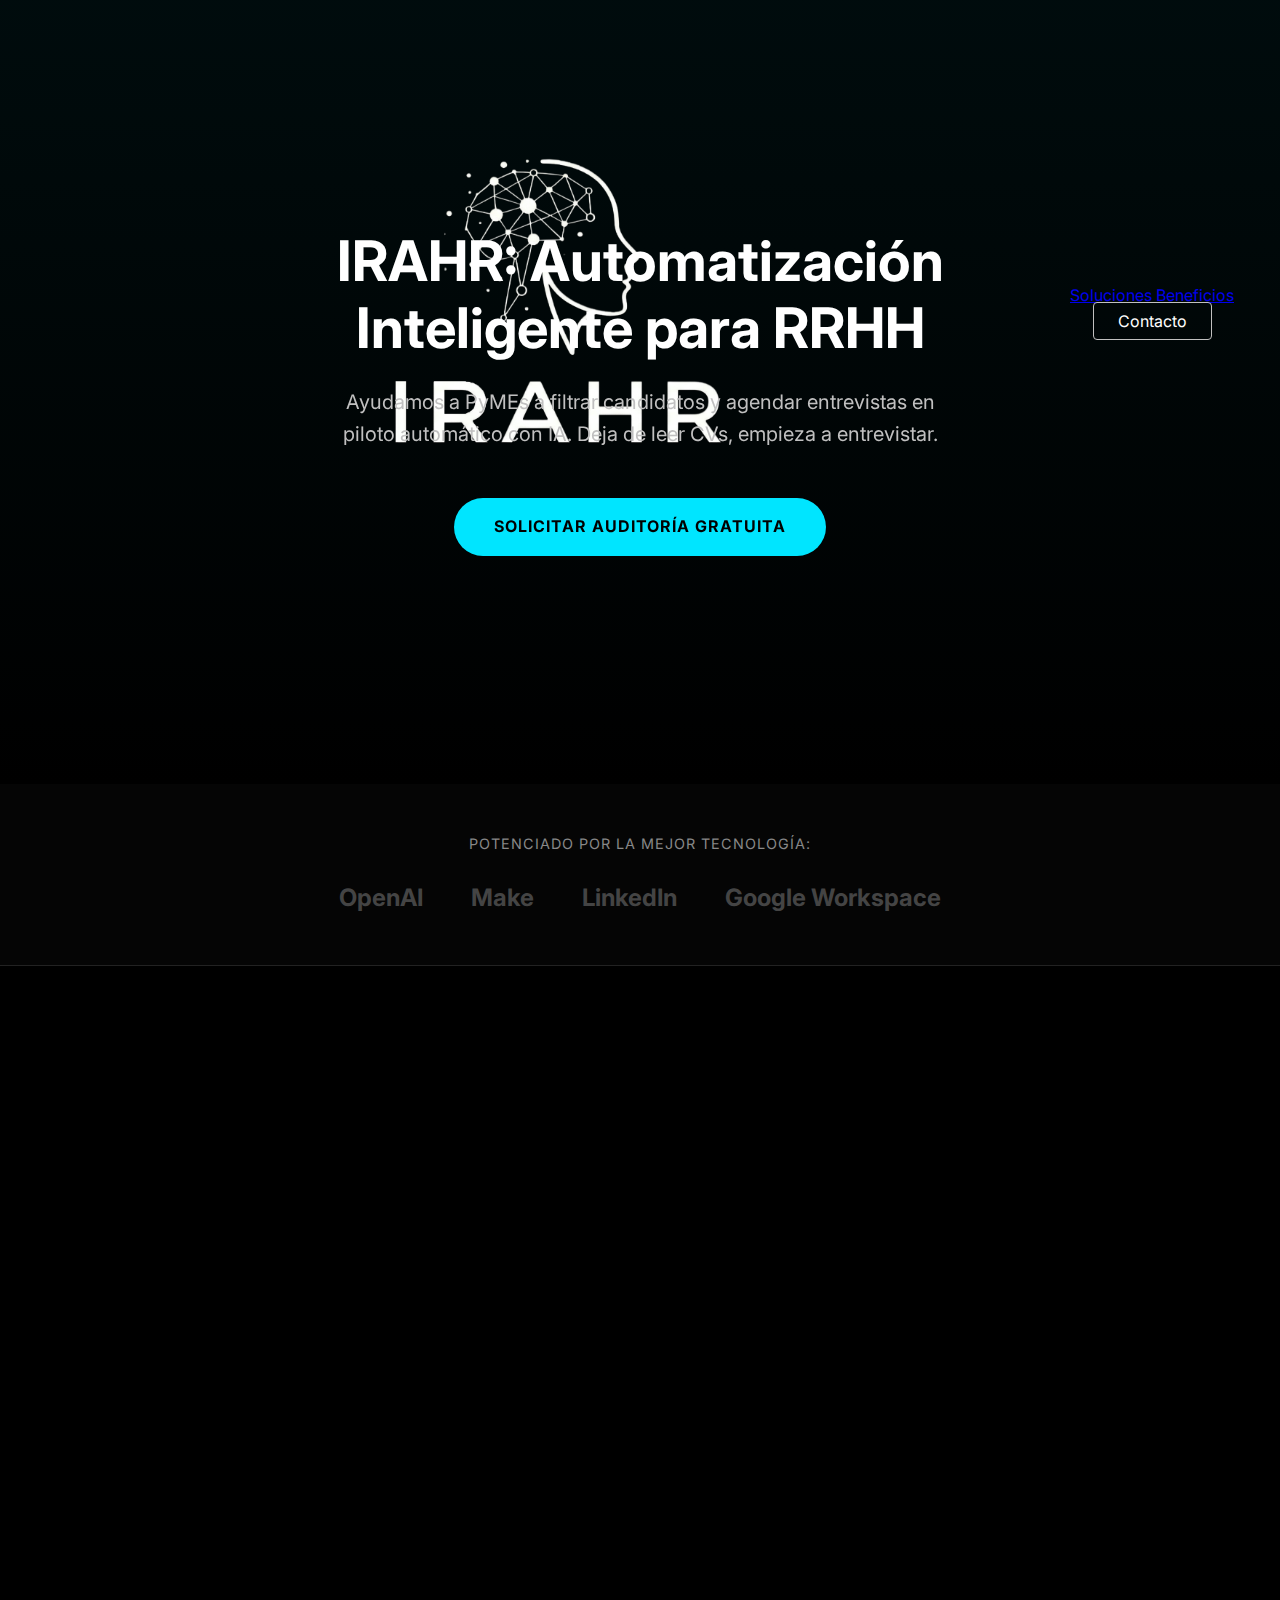
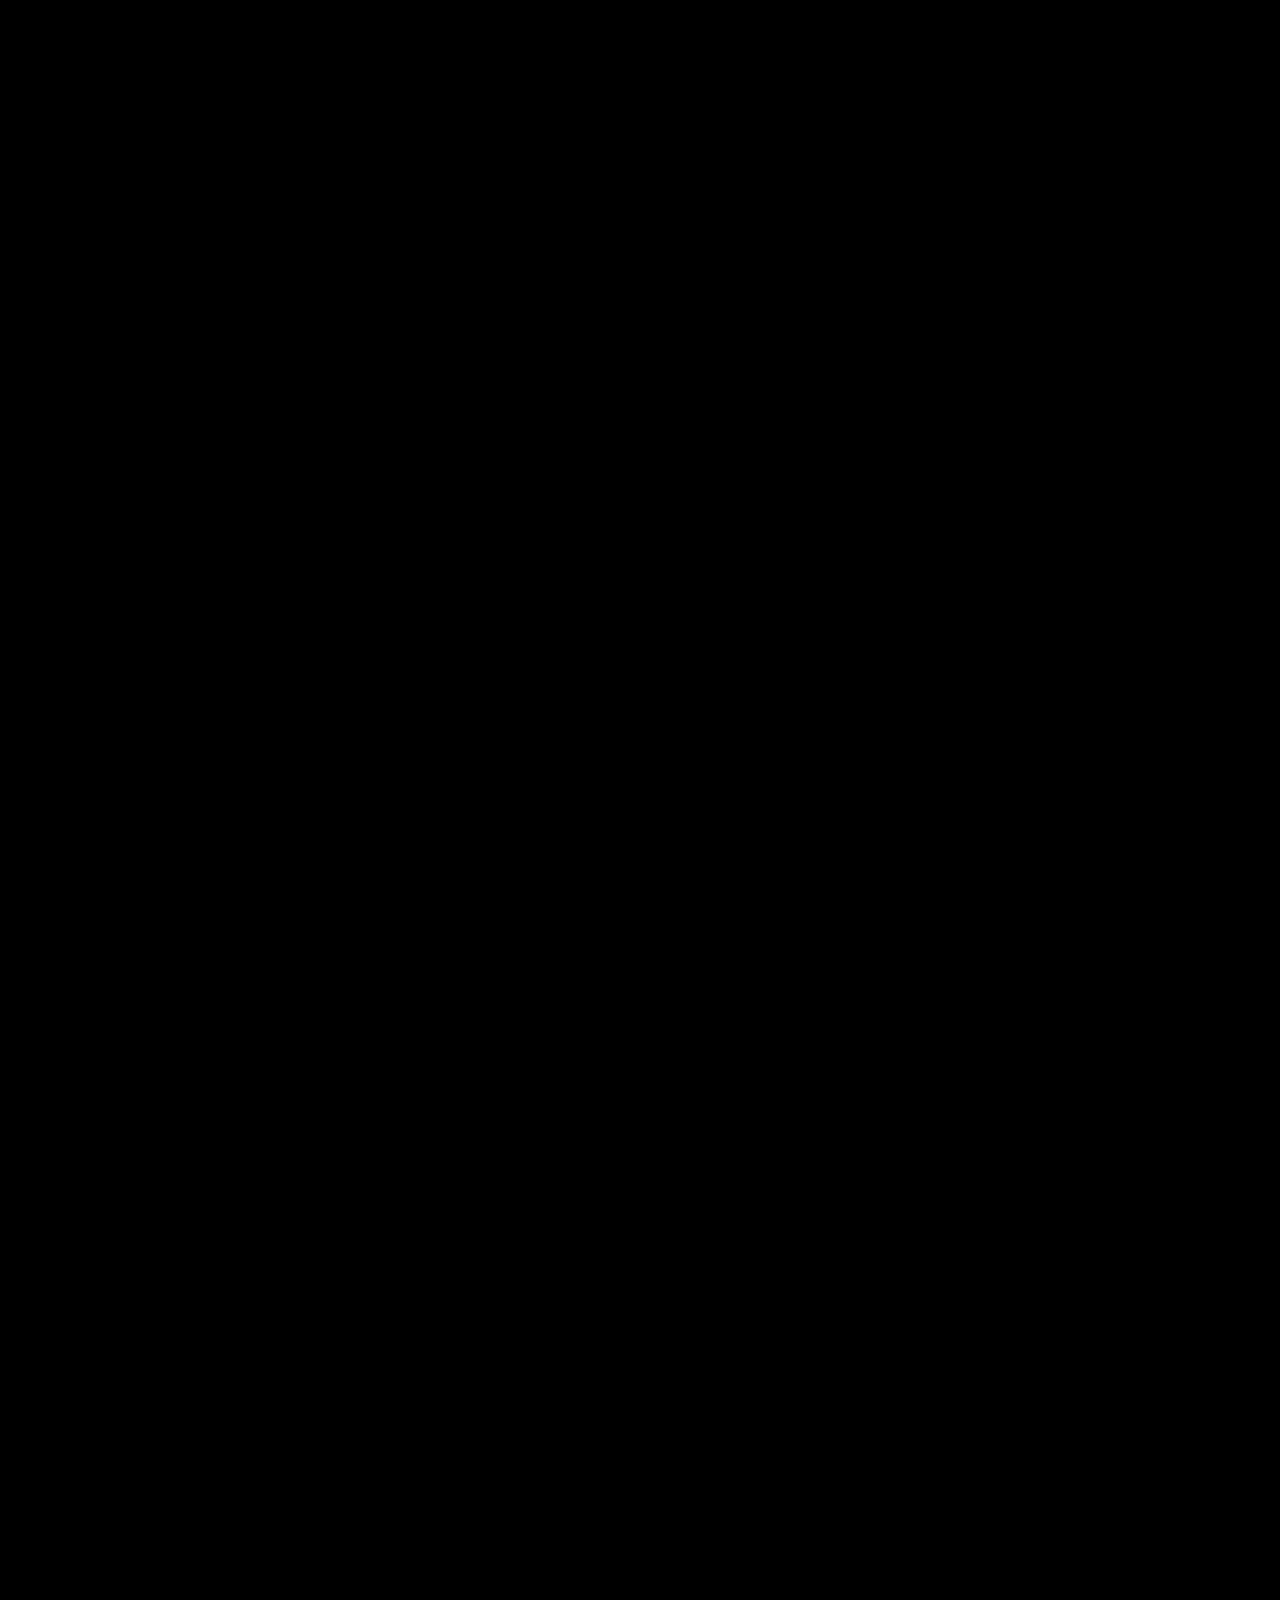
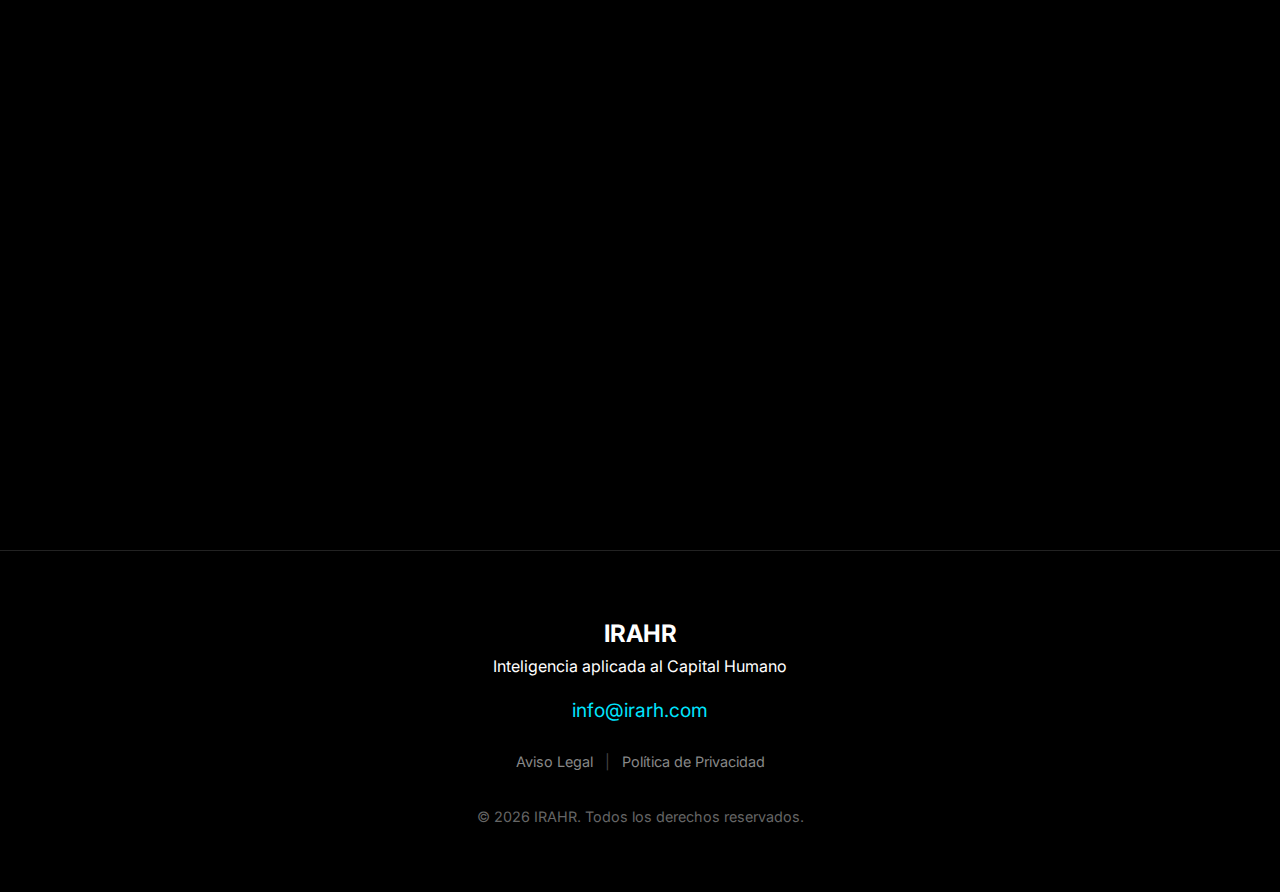
<file: index.html>
<!DOCTYPE html>
<html lang="es">
<head>
    <meta charset="UTF-8">
    <meta name="viewport" content="width=device-width, initial-scale=1.0">
    <title>IRAHR | Agencia de IA para Recursos Humanos y Talento</title>
    <meta name="description" content="Especialistas en automatización de procesos de selección y gestión de talento con IA. Optimiza tu departamento de RRHH con IRAHR.">
    <meta name="keywords" content="IA recursos humanos, automatización reclutamiento, agencia IA, selección de personal eficiente">
    <link rel="icon" type="image/png" href="favicon.png">
    <link rel="stylesheet" href="style.css">
    <link rel="preconnect" href="https://fonts.googleapis.com">
    <link rel="preconnect" href="https://fonts.gstatic.com" crossorigin>
    <link href="https://fonts.googleapis.com/css2?family=Inter:wght@300;400;600;700&display=swap" rel="stylesheet">
    <!-- AOS Animation Library -->
    <link rel="stylesheet" href="https://unpkg.com/aos@next/dist/aos.css" />
</head>
<body>
    <header class="hero">
        <nav class="navbar">
            <a href="#" class="logo-link">
                <img src="irahr_logo_new.png" alt="IRAHR Logo" class="nav-logo">
            </a>
            <div class="nav-links">
                <a href="#solution" class="nav-link">Soluciones</a>
                <a href="#benefits" class="nav-link">Beneficios</a>
                <a href="#audit" class="cta-button-small">Contacto</a>
            </div>
        </nav>
        
        <div class="hero-content" data-aos="fade-up">
            <h1>IRAHR: Automatización Inteligente para RRHH</h1>
            <p class="subtitle">Ayudamos a PyMEs a filtrar candidatos y agendar entrevistas en piloto automático con IA. Deja de leer CVs, empieza a entrevistar.</p>
            <a href="#audit" class="cta-button-main">Solicitar Auditoría Gratuita</a>
        </div>
    </header>

    <section class="tech-stack-bar">
        <div class="section-container">
            <p class="tech-stack-title">Potenciado por la mejor tecnología:</p>
            <div class="tech-logos">
                <span class="tech-logo">OpenAI</span>
                <span class="tech-logo">Make</span>
                <span class="tech-logo">LinkedIn</span>
                <span class="tech-logo">Google Workspace</span>
            </div>
        </div>
    </section>

    <section class="problems" data-aos="fade-up">
        <div class="section-container">
            <h2>¿Te suena familiar?</h2>
            <div class="cards-grid">
                <div class="card">
                    <div class="icon"><svg class="icon-svg" viewBox="0 0 24 24" fill="none" stroke="currentColor" stroke-width="1.5" stroke-linecap="round" stroke-linejoin="round"><rect x="2" y="4" width="20" height="16" rx="2"></rect><path d="m22 7-8.97 5.7a1.94 1.94 0 0 1-2.06 0L2 7"></path></svg></div>
                    <h3>Sobrecarga de CVs</h3>
                    <p>¿Te ahogas en correos con CVs que no encajan con lo que buscas?</p>
                </div>
                <div class="card">
                    <div class="icon"><svg class="icon-svg" viewBox="0 0 24 24" fill="none" stroke="currentColor" stroke-width="1.5" stroke-linecap="round" stroke-linejoin="round"><circle cx="12" cy="12" r="10"></circle><polyline points="12 6 12 12 16 14"></polyline></svg></div>
                    <h3>Procesos Lentos</h3>
                    <p>¿Pierdes talento valioso por tardar demasiado en responder?</p>
                </div>
                <div class="card">
                    <div class="icon"><svg class="icon-svg" viewBox="0 0 24 24" fill="none" stroke="currentColor" stroke-width="1.5" stroke-linecap="round" stroke-linejoin="round"><path d="M14.5 2H6a2 2 0 0 0-2 2v16a2 2 0 0 0 2 2h12a2 2 0 0 0 2-2V7.5L14.5 2z"></path><polyline points="14 2 14 8 20 8"></polyline><line x1="16" y1="13" x2="8" y2="13"></line><line x1="16" y1="17" x2="8" y2="17"></line><line x1="10" y1="9" x2="8" y2="9"></line></svg></div>
                    <h3>Saturación Admin</h3>
                    <p>¿Tu equipo de RRHH hace trabajo administrativo en lugar de humano?</p>
                </div>
            </div>
        </div>
    </section>

    <section class="solution" id="solution" data-aos="fade-up">
        <div class="section-container">
            <h2>Cómo funciona la magia</h2>
            <div class="steps-container">
                <div class="step">
                    <div class="step-number">01</div>
                    <h3>Captura</h3>
                    <p>Centralizamos todas las postulaciones en un solo lugar inteligente.</p>
                </div>
                <div class="step">
                    <div class="step-number">02</div>
                    <h3>Filtro IA</h3>
                    <p>Nuestra automatización valida si el perfil cumple los requisitos exactos.</p>
                </div>
                <div class="step">
                    <div class="step-number">03</div>
                    <h3>Agenda</h3>
                    <p>Los mejores candidatos agendan entrevista automáticamente en tu calendario.</p>
                </div>
            </div>
        </div>
    </section>

    <section class="benefits" id="benefits" data-aos="fade-up">
        <div class="section-container">
            <h2>Beneficios Inmediatos</h2>
            <ul class="benefits-list">
                <li><span class="check">✓</span> <span><strong>Ahorra +20 horas semanales</strong> por reclutador.</span></li>
                <li><span class="check">✓</span> <span><strong>Experiencia de candidato 24/7</strong> (nunca dejes a nadie sin respuesta).</span></li>
                <li><span class="check">✓</span> <span><strong>Reducción de sesgos humanos</strong> en el primer filtrado.</span></li>
            </ul>
        </div>
    </section>

    <section class="faq" data-aos="fade-up">
        <div class="section-container">
            <h2>¿Dudas sobre automatizar tu reclutamiento?</h2>
            <div class="faq-accordion">
                <details class="faq-item">
                    <summary>¿La IA va a elegir a mis empleados por mí?</summary>
                    <p>No. La IA solo filtra el "ruido". Elimina candidatos que no cumplen los requisitos básicos y agenda las entrevistas. La decisión final y el trato humano siempre son tuyos.</p>
                </details>
                <details class="faq-item">
                    <summary>¿Es difícil de implementar en mi empresa actual?</summary>
                    <p>Para nada. Nosotros configuramos todo "llave en mano". No necesitas equipo técnico ni instalar programas complejos. Nos integramos con lo que ya usas (correo, calendario, Excel).</p>
                </details>
                <details class="faq-item">
                    <summary>¿Sirve si recibo pocos currículums?</summary>
                    <p>Sirve para no perder tiempo. Incluso con pocos candidatos, la automatización asegura una respuesta inmediata, mejorando tu imagen de marca y evitando que el talento se vaya a la competencia por lentitud.</p>
                </details>
                <details class="faq-item">
                    <summary>¿Qué pasa con los datos de los candidatos?</summary>
                    <p>Diseñamos el sistema cumpliendo estrictamente la RGPD. Podemos programar el borrado automático de datos tras el periodo que decidas, algo que hacerlo manual es un riesgo constante.</p>
                </details>
            </div>
        </div>
    </section>

    <section class="contact-form-section" id="audit" data-aos="fade-up">
        <div class="section-container">
            <h2>Solicitar Auditoría</h2>
            <p class="subtitle-cta">¿Listo para recuperar tus 20 horas semanales? La auditoría es gratuita.</p>
            
            <form action="https://formsubmit.co/irazabalbeitia@irarh.com" method="POST" class="audit-form">
                <!-- Hidden Configuration Inputs -->
                <input type="hidden" name="_subject" value="Nuevo Lead desde Web IRAHR">
                <input type="hidden" name="_captcha" value="false">
                <input type="hidden" name="_next" value="https://irarh.com/success.html">
                
                <div class="form-grid">
                    <div class="form-group">
                        <label for="name" class="sr-only">Nombre completo</label>
                        <input type="text" id="name" name="name" placeholder="Nombre completo" required>
                    </div>
                    
                    <div class="form-group">
                        <label for="email" class="sr-only">Email corporativo</label>
                        <input type="email" id="email" name="email" placeholder="Email corporativo" required>
                    </div>
                    
                    <div class="form-group full-width">
                        <label for="company" class="sr-only">Empresa</label>
                        <input type="text" id="company" name="company" placeholder="Empresa (Opcional)">
                    </div>
                    
                    <div class="form-group full-width">
                        <label for="message" class="sr-only">Mensaje</label>
                        <textarea id="message" name="message" placeholder="¿Cuál es tu principal desafío actual?" rows="4"></textarea>
                    </div>
                </div>
                
                <button type="submit" class="cta-button-main width-full">Enviar Solicitud y Agendar</button>
            </form>
        </div>
    </section>

    <footer id="footer">
        <div class="footer-content">
            <h2>IRAHR</h2>
            <p>Inteligencia aplicada al Capital Humano</p>
            <a href="mailto:info@irarh.com" class="footer-link">info@irarh.com</a>
            <div class="footer-legal">
                <a href="legal.html" class="legal-link">Aviso Legal</a>
                <span class="separator">|</span>
                <a href="privacy.html" class="legal-link">Política de Privacidad</a>
            </div>
            <p class="copyright">© 2026 IRAHR. Todos los derechos reservados.</p>
        </div>
    </footer>

    <!-- Cookie Banner -->
    <div id="cookie-banner" class="cookie-banner" style="display: none;">
        <div class="cookie-content">
            <p>Utilizamos cookies propias y de terceros para mejorar la experiencia. ¿Aceptas?</p>
            <div class="cookie-buttons">
                <button id="accept-cookies" class="cookie-btn accept">Aceptar Cookies</button>
                <button id="necessary-cookies" class="cookie-btn necessary">Solo Necesarias</button>
            </div>
        </div>
    </div>

    <script src="script.js"></script>
    <script src="https://unpkg.com/aos@next/dist/aos.js"></script>
    <script>
      AOS.init({
        duration: 800,
        once: true,
        offset: 100
      });
    </script>
</body>
</html>
</file>
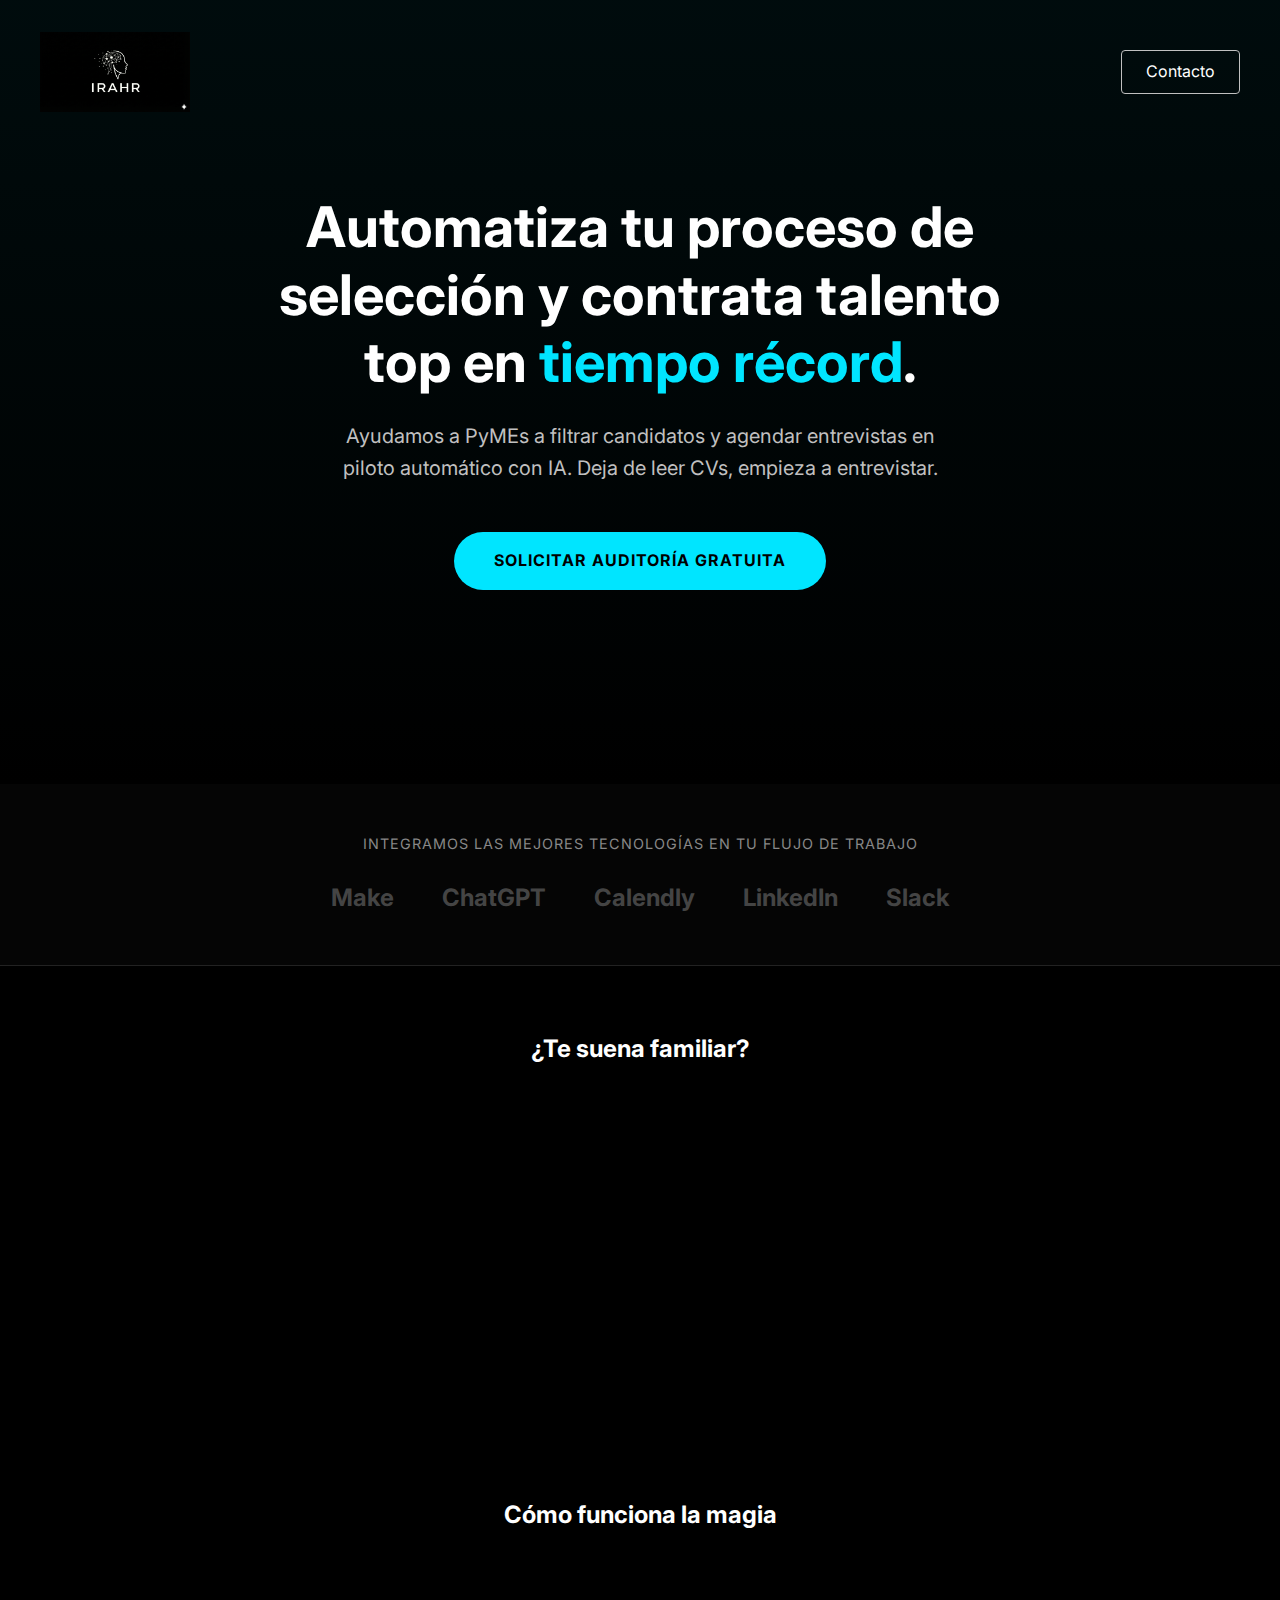
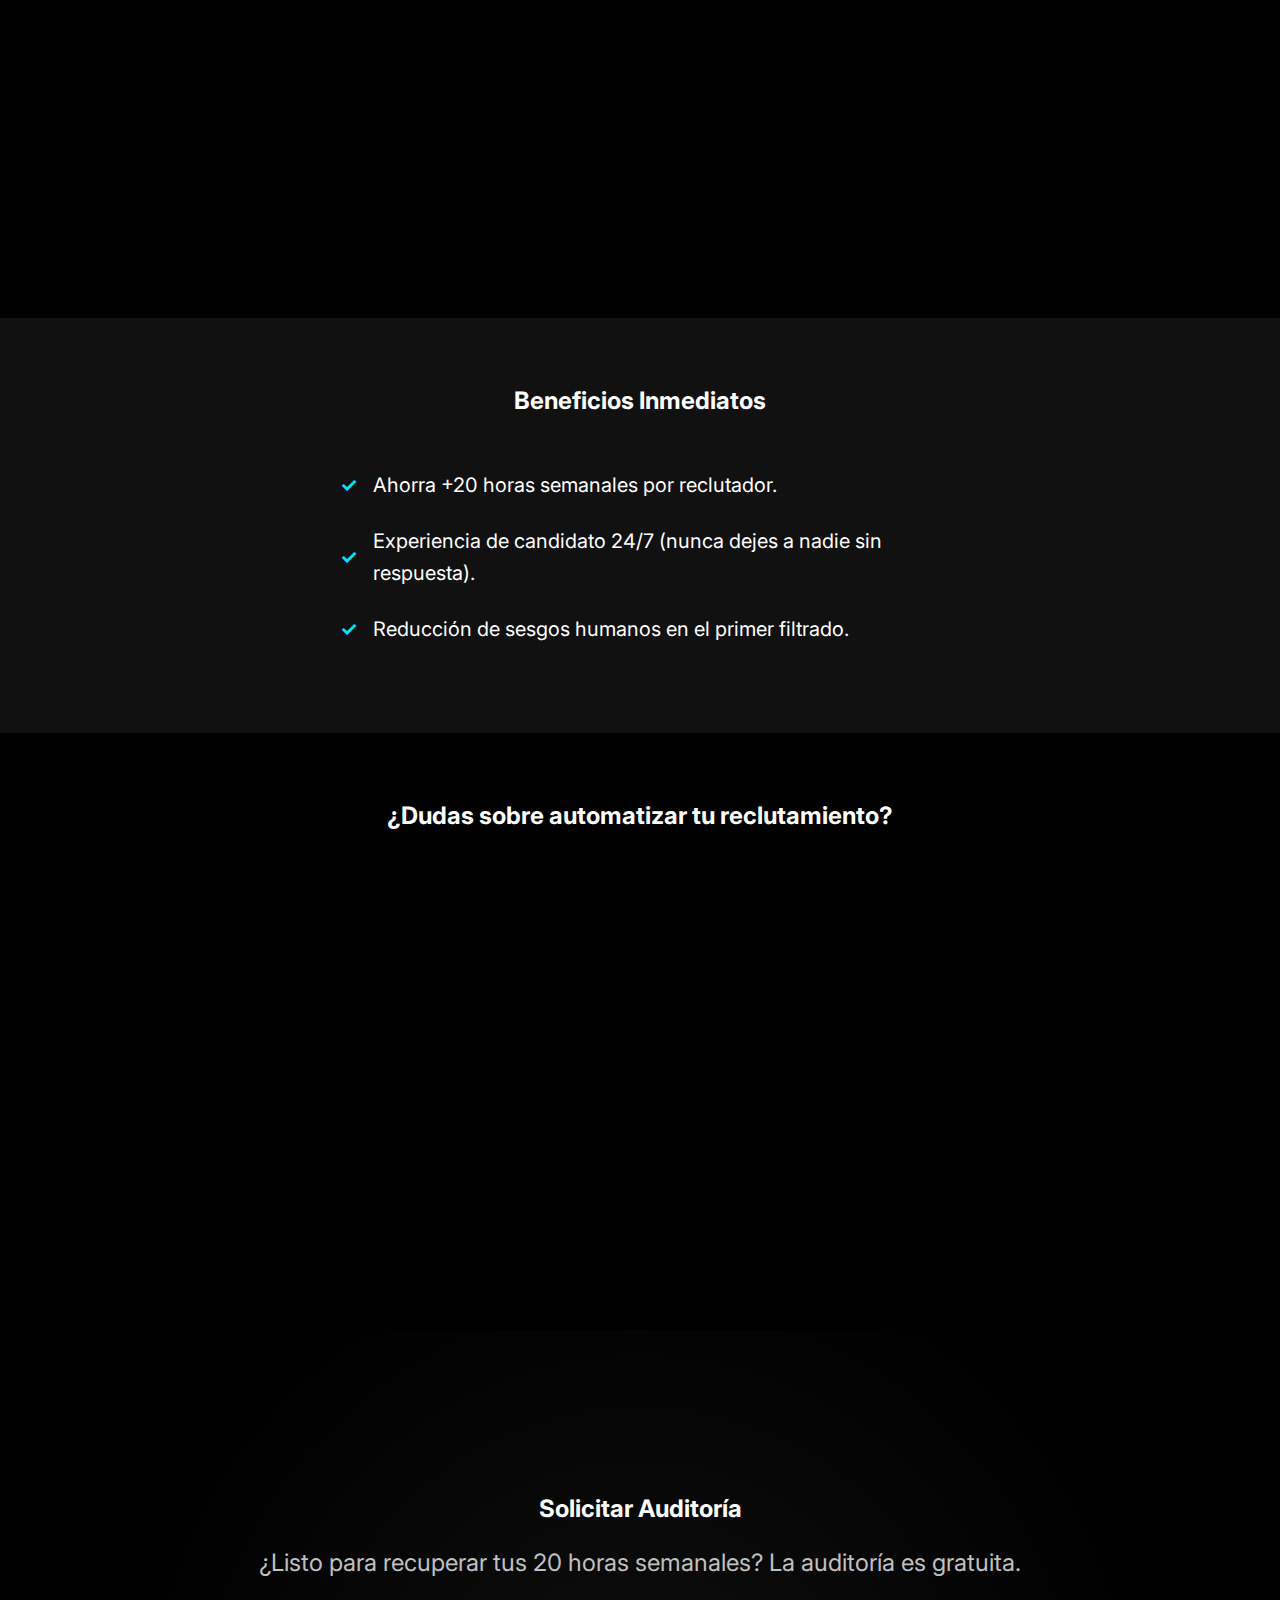
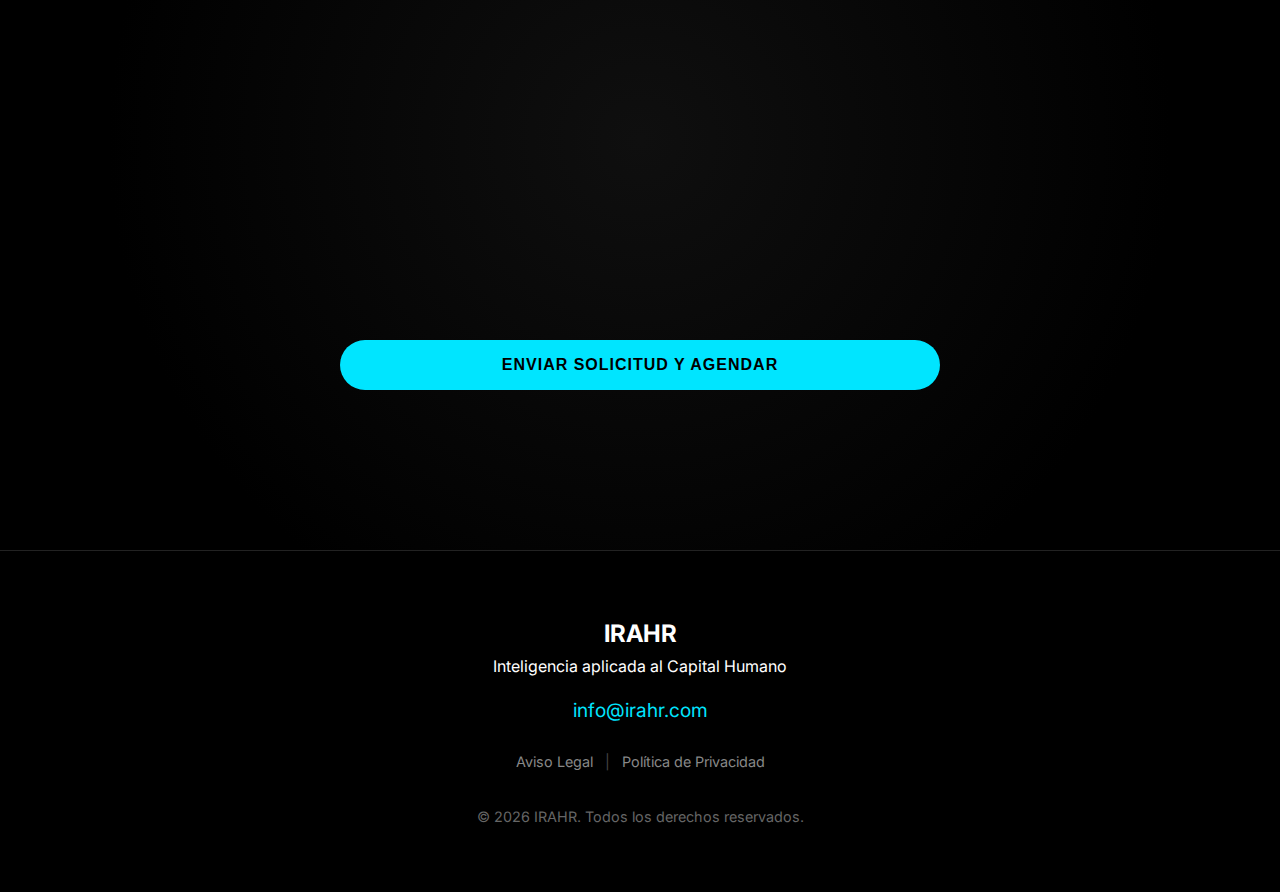
<file: landingpage/index.html>
<!DOCTYPE html>
<html lang="es">
<head>
    <meta charset="UTF-8">
    <meta name="viewport" content="width=device-width, initial-scale=1.0">
    <title>IRAHR | Automatización de Reclutamiento y Selección con IA</title>
    <meta name="description" content="Agencia de automatización de RRHH para PyMEs. Filtra candidatos, agenda entrevistas y ahorra costes con Inteligencia Artificial. Auditoría gratuita disponible.">
    <link rel="stylesheet" href="style.css">
    <link rel="preconnect" href="https://fonts.googleapis.com">
    <link rel="preconnect" href="https://fonts.gstatic.com" crossorigin>
    <link href="https://fonts.googleapis.com/css2?family=Inter:wght@300;400;600;700&display=swap" rel="stylesheet">
</head>
<body>
    <header class="hero">
        <nav class="navbar">
            <div class="logo-container">
                <!-- Using the generated image -->
                <img src="irahr_logo.png" alt="IRAHR Logo" class="logo">
            </div>
            <a href="#audit" class="cta-button-small">Contacto</a>
        </nav>
        
        <div class="hero-content">
            <h1>Automatiza tu proceso de selección y contrata talento top en <span class="highlight">tiempo récord</span>.</h1>
            <p class="subtitle">Ayudamos a PyMEs a filtrar candidatos y agendar entrevistas en piloto automático con IA. Deja de leer CVs, empieza a entrevistar.</p>
            <a href="#audit" class="cta-button-main">Solicitar Auditoría Gratuita</a>
        </div>
    </header>

    <section class="tech-stack-bar">
        <div class="section-container">
            <p class="tech-stack-title">Integramos las mejores tecnologías en tu flujo de trabajo</p>
            <div class="tech-logos">
                <span class="tech-logo">Make</span>
                <span class="tech-logo">ChatGPT</span>
                <span class="tech-logo">Calendly</span>
                <span class="tech-logo">LinkedIn</span>
                <span class="tech-logo">Slack</span>
            </div>
        </div>
    </section>

    <section class="problems">
        <div class="section-container">
            <h2>¿Te suena familiar?</h2>
            <div class="cards-grid">
                <div class="card">
                    <div class="icon"><svg class="icon-svg" viewBox="0 0 24 24" fill="none" stroke="currentColor" stroke-width="1.5" stroke-linecap="round" stroke-linejoin="round"><rect x="2" y="4" width="20" height="16" rx="2"></rect><path d="m22 7-8.97 5.7a1.94 1.94 0 0 1-2.06 0L2 7"></path></svg></div>
                    <h3>Sobrecarga de CVs</h3>
                    <p>¿Te ahogas en correos con CVs que no encajan con lo que buscas?</p>
                </div>
                <div class="card">
                    <div class="icon"><svg class="icon-svg" viewBox="0 0 24 24" fill="none" stroke="currentColor" stroke-width="1.5" stroke-linecap="round" stroke-linejoin="round"><circle cx="12" cy="12" r="10"></circle><polyline points="12 6 12 12 16 14"></polyline></svg></div>
                    <h3>Procesos Lentos</h3>
                    <p>¿Pierdes talento valioso por tardar demasiado en responder?</p>
                </div>
                <div class="card">
                    <div class="icon"><svg class="icon-svg" viewBox="0 0 24 24" fill="none" stroke="currentColor" stroke-width="1.5" stroke-linecap="round" stroke-linejoin="round"><path d="M14.5 2H6a2 2 0 0 0-2 2v16a2 2 0 0 0 2 2h12a2 2 0 0 0 2-2V7.5L14.5 2z"></path><polyline points="14 2 14 8 20 8"></polyline><line x1="16" y1="13" x2="8" y2="13"></line><line x1="16" y1="17" x2="8" y2="17"></line><line x1="10" y1="9" x2="8" y2="9"></line></svg></div>
                    <h3>Saturación Admin</h3>
                    <p>¿Tu equipo de RRHH hace trabajo administrativo en lugar de humano?</p>
                </div>
            </div>
        </div>
    </section>

    <section class="solution">
        <div class="section-container">
            <h2>Cómo funciona la magia</h2>
            <div class="steps-container">
                <div class="step">
                    <div class="step-number">01</div>
                    <h3>Captura</h3>
                    <p>Centralizamos todas las postulaciones en un solo lugar inteligente.</p>
                </div>
                <div class="step">
                    <div class="step-number">02</div>
                    <h3>Filtro IA</h3>
                    <p>Nuestra automatización valida si el perfil cumple los requisitos exactos.</p>
                </div>
                <div class="step">
                    <div class="step-number">03</div>
                    <h3>Agenda</h3>
                    <p>Los mejores candidatos agendan entrevista automáticamente en tu calendario.</p>
                </div>
            </div>
        </div>
    </section>

    <section class="benefits">
        <div class="section-container">
            <h2>Beneficios Inmediatos</h2>
            <ul class="benefits-list">
                <li><span class="check">✓</span> Ahorra +20 horas semanales por reclutador.</li>
                <li><span class="check">✓</span> Experiencia de candidato 24/7 (nunca dejes a nadie sin respuesta).</li>
                <li><span class="check">✓</span> Reducción de sesgos humanos en el primer filtrado.</li>
            </ul>
        </div>
    </section>

    <section class="faq">
        <div class="section-container">
            <h2>¿Dudas sobre automatizar tu reclutamiento?</h2>
            <div class="faq-accordion">
                <details class="faq-item">
                    <summary>¿La IA va a elegir a mis empleados por mí?</summary>
                    <p>No. La IA solo filtra el "ruido". Elimina candidatos que no cumplen los requisitos básicos y agenda las entrevistas. La decisión final y el trato humano siempre son tuyos.</p>
                </details>
                <details class="faq-item">
                    <summary>¿Es difícil de implementar en mi empresa actual?</summary>
                    <p>Para nada. Nosotros configuramos todo "llave en mano". No necesitas equipo técnico ni instalar programas complejos. Nos integramos con lo que ya usas (correo, calendario, Excel).</p>
                </details>
                <details class="faq-item">
                    <summary>¿Sirve si recibo pocos currículums?</summary>
                    <p>Sirve para no perder tiempo. Incluso con pocos candidatos, la automatización asegura una respuesta inmediata, mejorando tu imagen de marca y evitando que el talento se vaya a la competencia por lentitud.</p>
                </details>
                <details class="faq-item">
                    <summary>¿Qué pasa con los datos de los candidatos?</summary>
                    <p>Diseñamos el sistema cumpliendo estrictamente la RGPD. Podemos programar el borrado automático de datos tras el periodo que decidas, algo que hacerlo manual es un riesgo constante.</p>
                </details>
            </div>
        </div>
    </section>

    <section class="contact-form-section" id="audit">
        <div class="section-container">
            <h2>Solicitar Auditoría</h2>
            <p class="subtitle-cta">¿Listo para recuperar tus 20 horas semanales? La auditoría es gratuita.</p>
            
            <form action="https://formsubmit.co/irazabalbeitia@irarh.com" method="POST" class="audit-form">
                <!-- Hidden Configuration Inputs -->
                <input type="hidden" name="_subject" value="Nuevo Lead desde Web IRAHR">
                <input type="hidden" name="_captcha" value="false">
                <!-- <input type="hidden" name="_next" value="http://yourdomain.com/thanks.html"> Optional Next Page -->
                
                <div class="form-grid">
                    <div class="form-group">
                        <label for="name" class="sr-only">Nombre completo</label>
                        <input type="text" id="name" name="name" placeholder="Nombre completo" required>
                    </div>
                    
                    <div class="form-group">
                        <label for="email" class="sr-only">Email corporativo</label>
                        <input type="email" id="email" name="email" placeholder="Email corporativo" required>
                    </div>
                    
                    <div class="form-group full-width">
                        <label for="company" class="sr-only">Empresa</label>
                        <input type="text" id="company" name="company" placeholder="Empresa (Opcional)">
                    </div>
                    
                    <div class="form-group full-width">
                        <label for="message" class="sr-only">Mensaje</label>
                        <textarea id="message" name="message" placeholder="¿Cuál es tu principal desafío actual?" rows="4"></textarea>
                    </div>
                </div>
                
                <button type="submit" class="cta-button-main width-full">Enviar Solicitud y Agendar</button>
            </form>
        </div>
    </section>

    <footer id="footer">
        <div class="footer-content">
            <h2>IRAHR</h2>
            <p>Inteligencia aplicada al Capital Humano</p>
            <a href="mailto:info@irahr.com" class="footer-link">info@irahr.com</a>
            <div class="footer-legal">
                <a href="#" class="legal-link">Aviso Legal</a>
                <span class="separator">|</span>
                <a href="privacy.html" class="legal-link">Política de Privacidad</a>
            </div>
            <p class="copyright">© 2026 IRAHR. Todos los derechos reservados.</p>
        </div>
    </footer>

    <script src="script.js"></script>
</body>
</html>
</file>
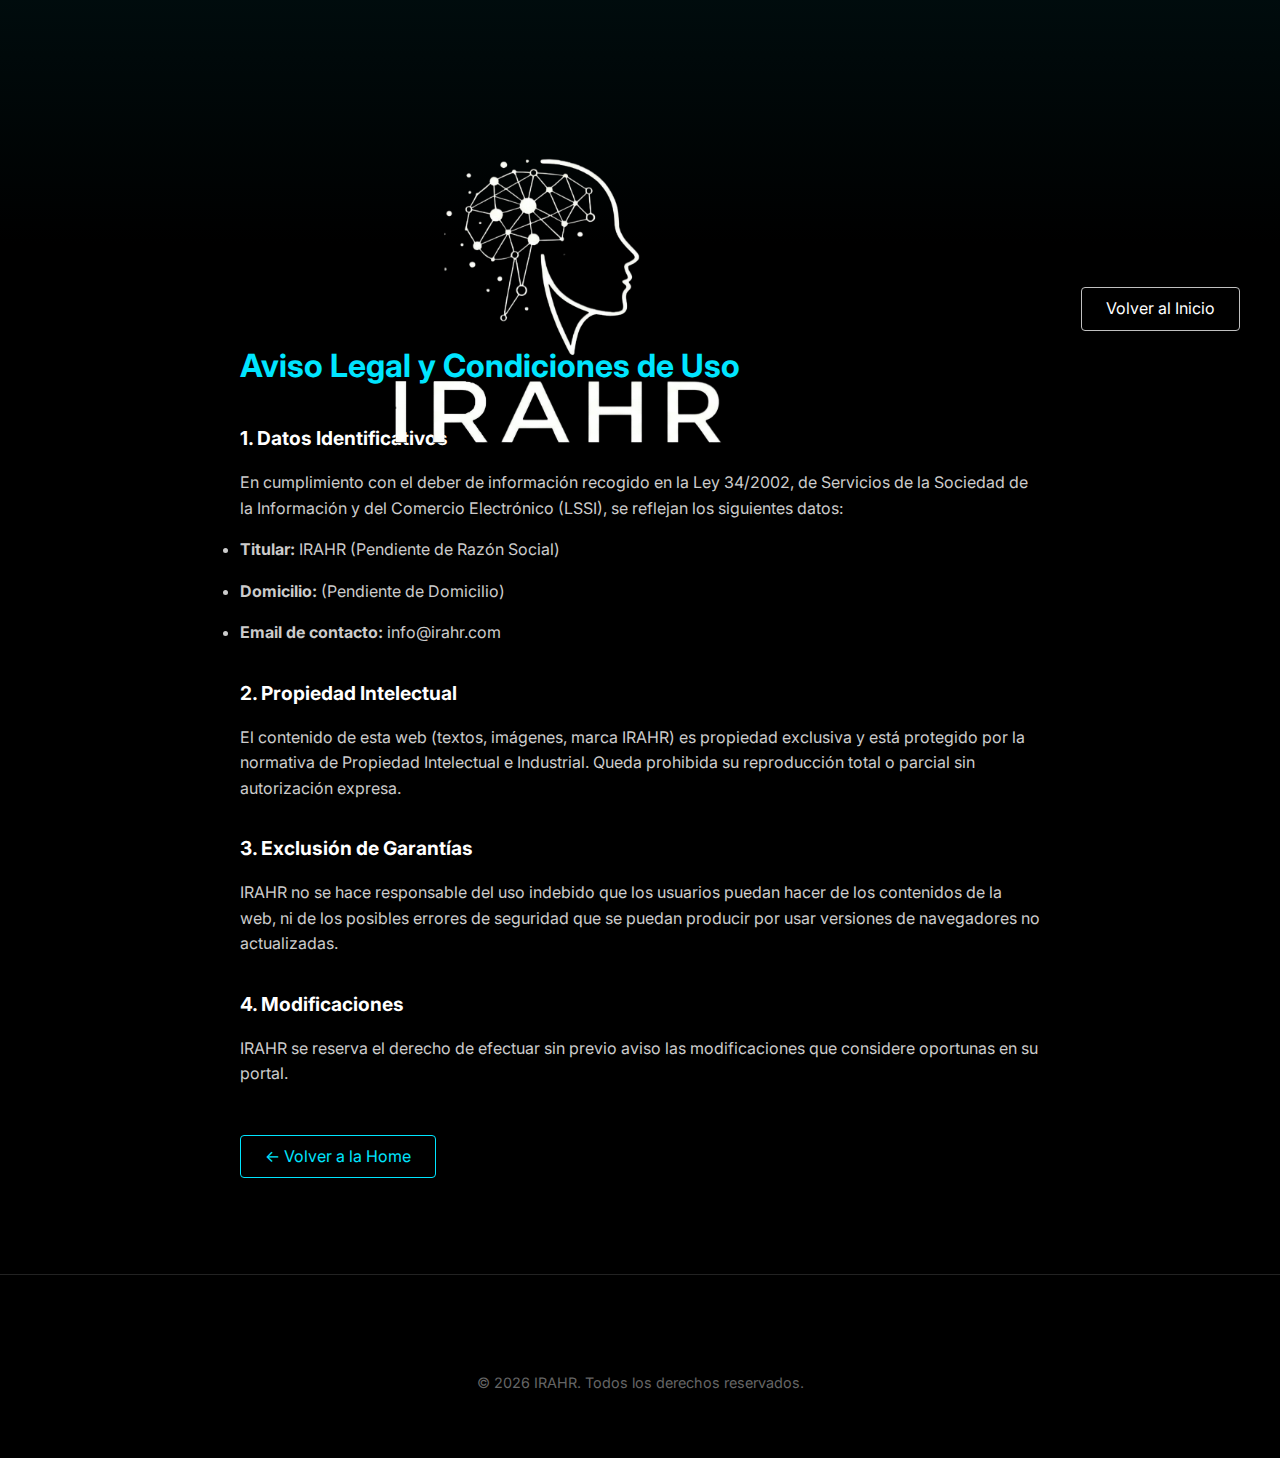
<file: legal.html>
<!DOCTYPE html>
<html lang="es">
<head>
    <meta charset="UTF-8">
    <meta name="viewport" content="width=device-width, initial-scale=1.0">
    <title>Aviso Legal - IRAHR</title>
    <link rel="icon" type="image/png" href="favicon.png">
    <link rel="stylesheet" href="style.css">
    <link rel="preconnect" href="https://fonts.googleapis.com">
    <link rel="preconnect" href="https://fonts.gstatic.com" crossorigin>
    <link href="https://fonts.googleapis.com/css2?family=Inter:wght@300;400;600;700&display=swap" rel="stylesheet">
    <style>
        .legal-content {
            max-width: 800px;
            margin: 4rem auto;
            padding: 2rem;
            text-align: left;
        }
        .legal-content h1 {
            margin-bottom: 2rem;
            color: var(--accent-primary);
        }
        .legal-content h2 {
            margin-top: 2rem;
            margin-bottom: 1rem;
            font-size: 1.2rem;
            color: var(--text-color);
        }
        .legal-content p, .legal-content li {
            margin-bottom: 1rem;
            color: #ccc;
        }
        .back-button {
            display: inline-block;
            margin-top: 2rem;
            color: var(--accent-primary);
            text-decoration: none;
            border: 1px solid var(--accent-primary);
            padding: 0.5rem 1.5rem;
            border-radius: 4px;
            transition: all 0.3s;
        }
        .back-button:hover {
            background-color: var(--accent-primary);
            color: var(--bg-color);
        }
    </style>
</head>
<body>
    <header class="hero" style="min-height: 20vh; height: auto;">
        <nav class="navbar">
            <a href="index.html" class="logo-link">
                <img src="irahr_logo_new.png" alt="IRAHR Logo" class="nav-logo">
            </a>
            <a href="index.html" class="cta-button-small">Volver al Inicio</a>
        </nav>
    </header>

    <main class="legal-content">
        <h1>Aviso Legal y Condiciones de Uso</h1>
        
        <h2>1. Datos Identificativos</h2>
        <p>En cumplimiento con el deber de información recogido en la Ley 34/2002, de Servicios de la Sociedad de la Información y del Comercio Electrónico (LSSI), se reflejan los siguientes datos:</p>
        <ul>
            <li><strong>Titular:</strong> IRAHR (Pendiente de Razón Social)</li>
            <li><strong>Domicilio:</strong> (Pendiente de Domicilio)</li>
            <li><strong>Email de contacto:</strong> info@irahr.com</li>
        </ul>

        <h2>2. Propiedad Intelectual</h2>
        <p>El contenido de esta web (textos, imágenes, marca IRAHR) es propiedad exclusiva y está protegido por la normativa de Propiedad Intelectual e Industrial. Queda prohibida su reproducción total o parcial sin autorización expresa.</p>

        <h2>3. Exclusión de Garantías</h2>
        <p>IRAHR no se hace responsable del uso indebido que los usuarios puedan hacer de los contenidos de la web, ni de los posibles errores de seguridad que se puedan producir por usar versiones de navegadores no actualizadas.</p>
        
        <h2>4. Modificaciones</h2>
        <p>IRAHR se reserva el derecho de efectuar sin previo aviso las modificaciones que considere oportunas en su portal.</p>

        <a href="index.html" class="back-button">← Volver a la Home</a>
    </main>

    <footer id="footer">
        <div class="footer-content">
            <p class="copyright">© 2026 IRAHR. Todos los derechos reservados.</p>
        </div>
    </footer>
</body>
</html>
</file>
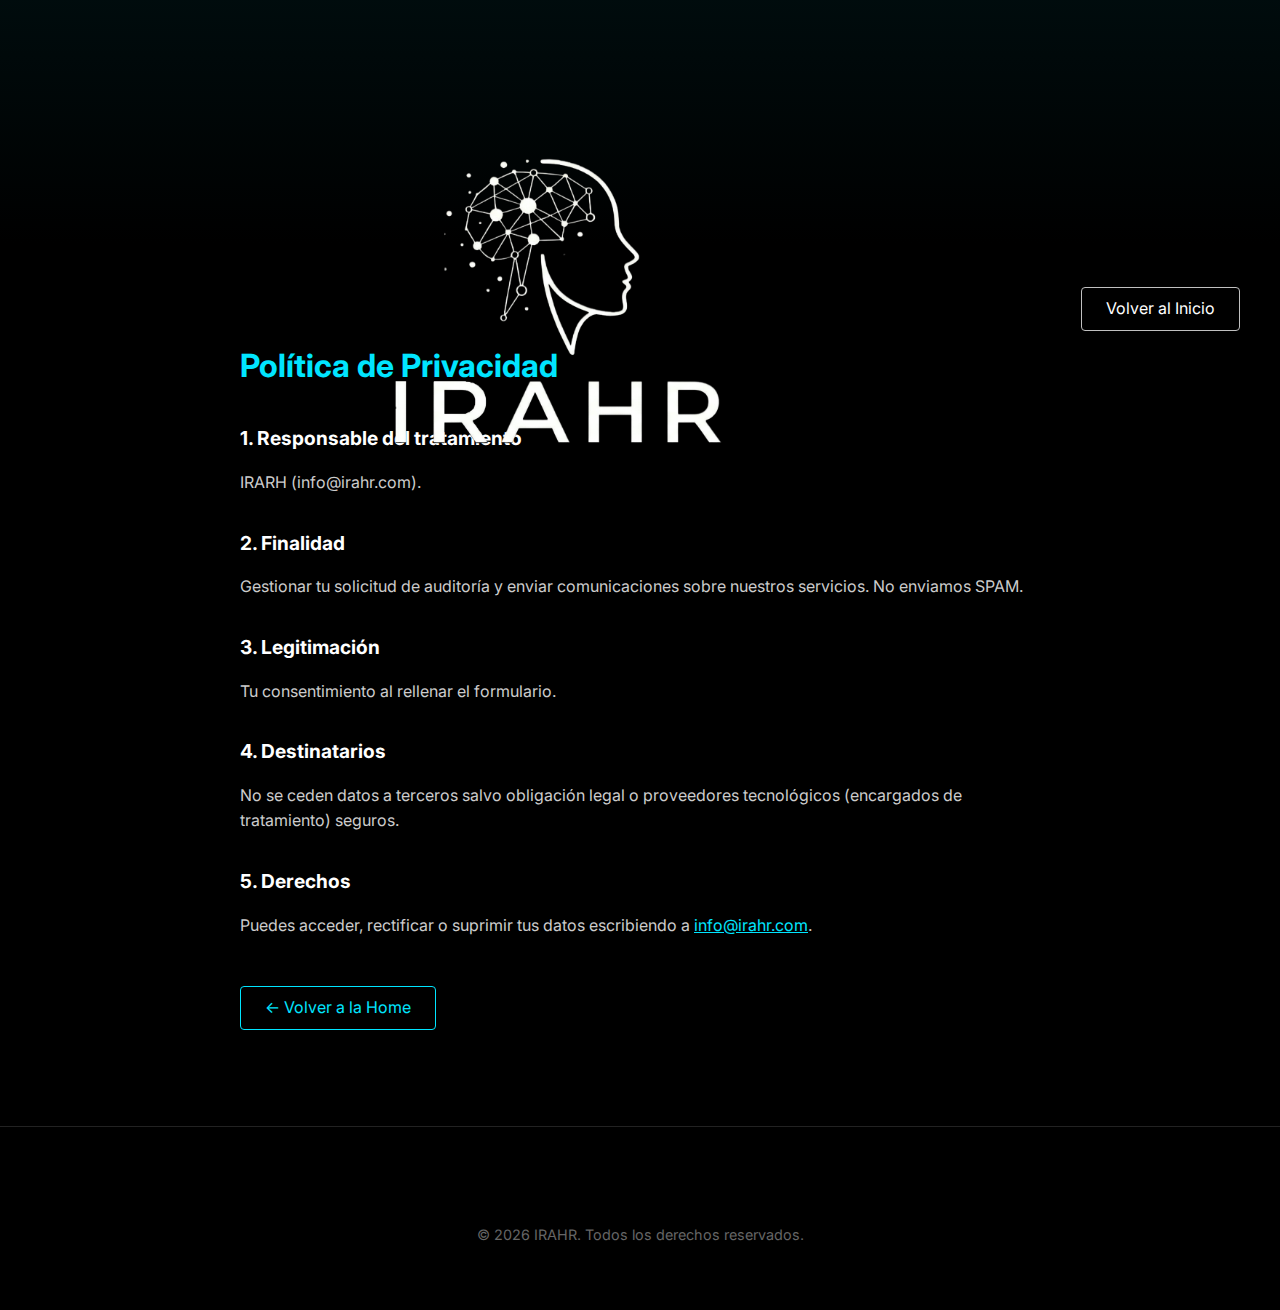
<file: privacy.html>
<!DOCTYPE html>
<html lang="es">
<head>
    <meta charset="UTF-8">
    <meta name="viewport" content="width=device-width, initial-scale=1.0">
    <title>Política de Privacidad - IRAHR</title>
    <link rel="icon" type="image/png" href="favicon.png">
    <link rel="stylesheet" href="style.css">
    <link rel="preconnect" href="https://fonts.googleapis.com">
    <link rel="preconnect" href="https://fonts.gstatic.com" crossorigin>
    <link href="https://fonts.googleapis.com/css2?family=Inter:wght@300;400;600;700&display=swap" rel="stylesheet">
    <style>
        .legal-content {
            max-width: 800px;
            margin: 4rem auto;
            padding: 2rem;
            text-align: left;
        }
        .legal-content h1 {
            margin-bottom: 2rem;
            color: var(--accent-primary);
        }
        .legal-content h2 {
            margin-top: 2rem;
            margin-bottom: 1rem;
            font-size: 1.2rem;
            color: var(--text-color);
        }
        .legal-content p {
            margin-bottom: 1rem;
            color: #ccc;
        }
        .back-button {
            display: inline-block;
            margin-top: 2rem;
            color: var(--accent-primary);
            text-decoration: none;
            border: 1px solid var(--accent-primary);
            padding: 0.5rem 1.5rem;
            border-radius: 4px;
            transition: all 0.3s;
        }
        .back-button:hover {
            background-color: var(--accent-primary);
            color: var(--bg-color);
        }
    </style>
</head>
<body>
    <header class="hero" style="min-height: 20vh; height: auto;">
        <nav class="navbar">
            <a href="index.html" class="logo-link">
                <img src="irahr_logo_new.png" alt="IRAHR Logo" class="nav-logo">
            </a>
            <a href="index.html" class="cta-button-small">Volver al Inicio</a>
        </nav>
    </header>

    <main class="legal-content">
        <h1>Política de Privacidad</h1>
        
        <h2>1. Responsable del tratamiento</h2>
        <p>IRARH (info@irahr.com).</p>

        <h2>2. Finalidad</h2>
        <p>Gestionar tu solicitud de auditoría y enviar comunicaciones sobre nuestros servicios. No enviamos SPAM.</p>

        <h2>3. Legitimación</h2>
        <p>Tu consentimiento al rellenar el formulario.</p>

        <h2>4. Destinatarios</h2>
        <p>No se ceden datos a terceros salvo obligación legal o proveedores tecnológicos (encargados de tratamiento) seguros.</p>

        <h2>5. Derechos</h2>
        <p>Puedes acceder, rectificar o suprimir tus datos escribiendo a <a href="mailto:info@irahr.com" style="color: var(--accent-primary);">info@irahr.com</a>.</p>

        <a href="index.html" class="back-button">← Volver a la Home</a>
    </main>

    <footer id="footer">
        <div class="footer-content">
            <p class="copyright">© 2026 IRAHR. Todos los derechos reservados.</p>
        </div>
    </footer>
</body>
</html>
</file>
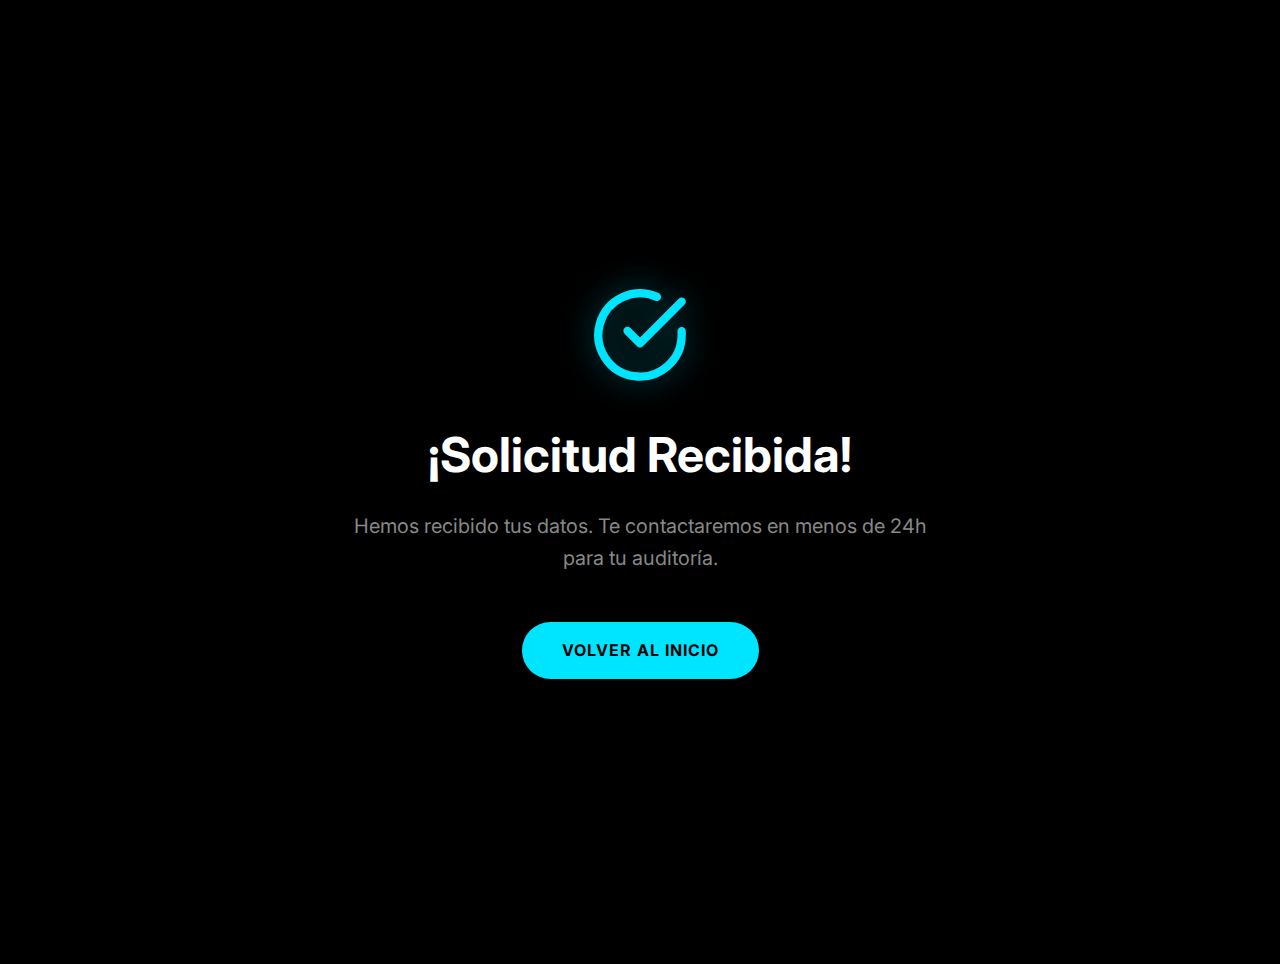
<file: success.html>
<!DOCTYPE html>
<html lang="es">
<head>
    <meta charset="UTF-8">
    <meta name="viewport" content="width=device-width, initial-scale=1.0">
    <title>¡Solicitud Recibida! - IRAHR</title>
    <link rel="icon" type="image/png" href="favicon.png">
    <link rel="stylesheet" href="style.css">
    <link rel="preconnect" href="https://fonts.googleapis.com">
    <link rel="preconnect" href="https://fonts.gstatic.com" crossorigin>
    <link href="https://fonts.googleapis.com/css2?family=Inter:wght@300;400;600;700&display=swap" rel="stylesheet">
    <style>
        .success-container {
            min-height: 100vh;
            display: flex;
            flex-direction: column;
            align-items: center;
            justify-content: center;
            text-align: center;
            padding: 2rem;
        }
        .success-icon {
            width: 100px;
            height: 100px;
            color: var(--accent-primary);
            margin-bottom: 2rem;
            filter: drop-shadow(0 0 15px rgba(0, 229, 255, 0.4));
        }
        .success-title {
            font-size: 3rem;
            margin-bottom: 1rem;
            color: var(--text-color);
        }
        .success-text {
            font-size: 1.25rem;
            color: var(--text-muted);
            margin-bottom: 3rem;
            max-width: 600px;
        }
    </style>
</head>
<body>
    <div class="success-container">
        <div class="success-icon">
            <svg class="icon-svg" viewBox="0 0 24 24" fill="none" stroke="currentColor" stroke-width="2" stroke-linecap="round" stroke-linejoin="round"><path d="M22 11.08V12a10 10 0 1 1-5.93-9.14"></path><polyline points="22 4 12 14.01 9 11.01"></polyline></svg>
        </div>
        <h1 class="success-title">¡Solicitud Recibida!</h1>
        <p class="success-text">Hemos recibido tus datos. Te contactaremos en menos de 24h para tu auditoría.</p>
        <a href="index.html" class="cta-button-main">Volver al Inicio</a>
    </div>
</body>
</html>
</file>
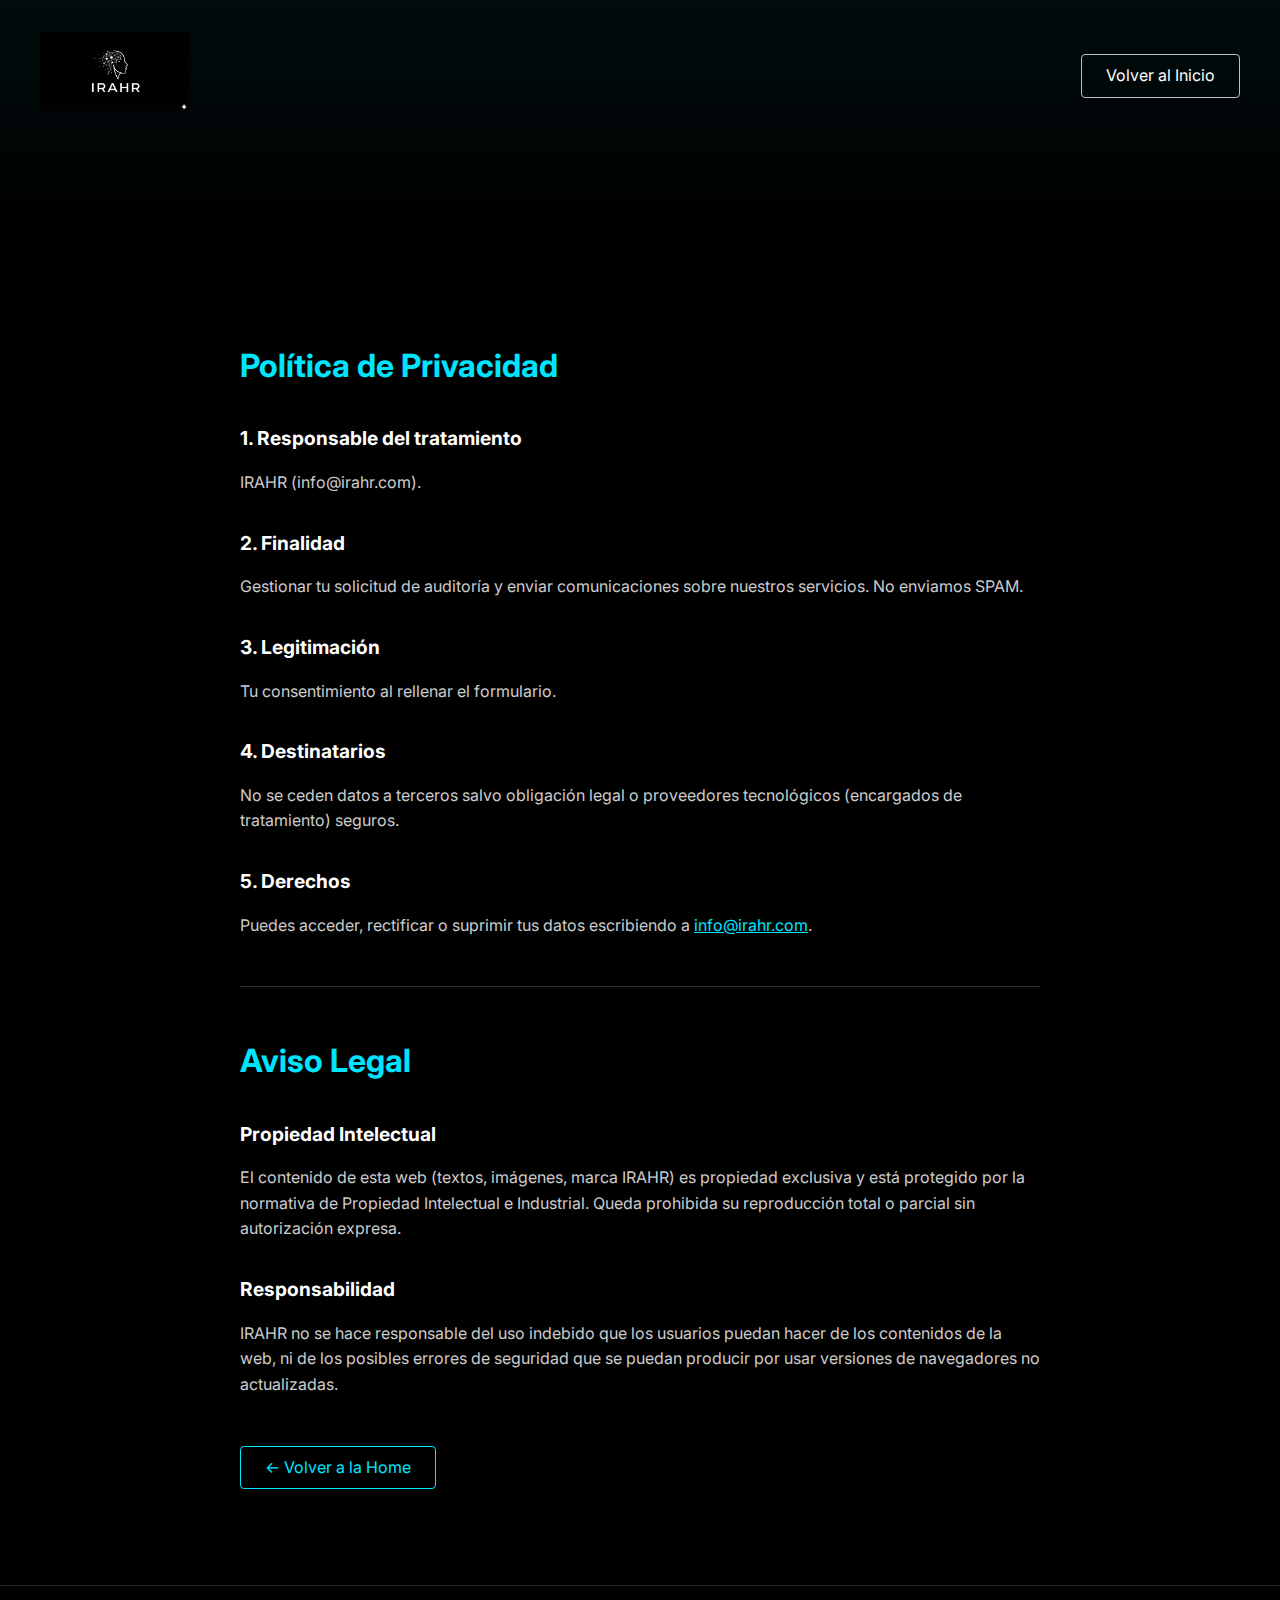
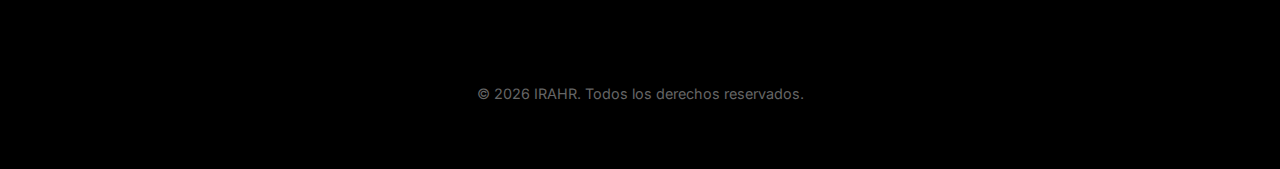
<file: landingpage/privacy.html>
<!DOCTYPE html>
<html lang="es">
<head>
    <meta charset="UTF-8">
    <meta name="viewport" content="width=device-width, initial-scale=1.0">
    <title>Política de Privacidad - IRAHR</title>
    <link rel="stylesheet" href="style.css">
    <link rel="preconnect" href="https://fonts.googleapis.com">
    <link rel="preconnect" href="https://fonts.gstatic.com" crossorigin>
    <link href="https://fonts.googleapis.com/css2?family=Inter:wght@300;400;600;700&display=swap" rel="stylesheet">
    <style>
        .legal-content {
            max-width: 800px;
            margin: 4rem auto;
            padding: 2rem;
            text-align: left;
        }
        .legal-content h1 {
            margin-bottom: 2rem;
            color: var(--accent-primary);
        }
        .legal-content h2 {
            margin-top: 2rem;
            margin-bottom: 1rem;
            font-size: 1.2rem;
            color: var(--text-color);
        }
        .legal-content p {
            margin-bottom: 1rem;
            color: #ccc;
        }
        .back-button {
            display: inline-block;
            margin-top: 2rem;
            color: var(--accent-primary);
            text-decoration: none;
            border: 1px solid var(--accent-primary);
            padding: 0.5rem 1.5rem;
            border-radius: 4px;
            transition: all 0.3s;
        }
        .back-button:hover {
            background-color: var(--accent-primary);
            color: var(--bg-color);
        }
    </style>
</head>
<body>
    <header class="hero" style="min-height: 20vh; height: auto;">
        <nav class="navbar">
            <div class="logo-container">
                <a href="index.html">
                    <img src="irahr_logo.png" alt="IRAHR Logo" class="logo">
                </a>
            </div>
            <a href="index.html" class="cta-button-small">Volver al Inicio</a>
        </nav>
    </header>

    <main class="legal-content">
        <h1>Política de Privacidad</h1>
        
        <h2>1. Responsable del tratamiento</h2>
        <p>IRAHR (info@irahr.com).</p>

        <h2>2. Finalidad</h2>
        <p>Gestionar tu solicitud de auditoría y enviar comunicaciones sobre nuestros servicios. No enviamos SPAM.</p>

        <h2>3. Legitimación</h2>
        <p>Tu consentimiento al rellenar el formulario.</p>

        <h2>4. Destinatarios</h2>
        <p>No se ceden datos a terceros salvo obligación legal o proveedores tecnológicos (encargados de tratamiento) seguros.</p>

        <h2>5. Derechos</h2>
        <p>Puedes acceder, rectificar o suprimir tus datos escribiendo a <a href="mailto:info@irahr.com" style="color: var(--accent-primary);">info@irahr.com</a>.</p>

        <hr style="border: 0; border-top: 1px solid #333; margin: 3rem 0;">

        <h1>Aviso Legal</h1>
        
        <h2>Propiedad Intelectual</h2>
        <p>El contenido de esta web (textos, imágenes, marca IRAHR) es propiedad exclusiva y está protegido por la normativa de Propiedad Intelectual e Industrial. Queda prohibida su reproducción total o parcial sin autorización expresa.</p>

        <h2>Responsabilidad</h2>
        <p>IRAHR no se hace responsable del uso indebido que los usuarios puedan hacer de los contenidos de la web, ni de los posibles errores de seguridad que se puedan producir por usar versiones de navegadores no actualizadas.</p>

        <a href="index.html" class="back-button">← Volver a la Home</a>
    </main>

    <footer id="audit">
        <div class="footer-content">
            <p class="copyright">© 2026 IRAHR. Todos los derechos reservados.</p>
        </div>
    </footer>
</body>
</html>
</file>
<file: style.css>
/* Variables */
:root {
    --bg-color: #000000;
    --bg-secondary: #111111;
    --text-color: #FFFFFF;
    --text-muted: #888888;
    --accent-primary: #00E5FF;
    --accent-secondary: #C0C0C0;
    --font-main: 'Inter', sans-serif;
}

/* Reset */
* {
    margin: 0;
    padding: 0;
    box_sizing: border-box;
}

body {
    background-color: var(--bg-color);
    color: var(--text-color);
    font-family: var(--font-main);
    line-height: 1.6;
}

/* Typography */
h1, h2, h3 {
    font-weight: 700;
}

.highlight {
    color: var(--accent-primary);
}

/* Layout */
.section-container {
    max-width: 1200px;
    margin: 0 auto;
    padding: 4rem 2rem;
    text-align: center;
}

/* Header / Hero */
.hero {
    background: linear-gradient(180deg, rgba(0,229,255,0.05) 0%, rgba(0,0,0,1) 100%);
    min-height: 80vh;
    display: flex;
    flex-direction: column;
    align-items: center;
    justify-content: center;
    padding: 2rem;
    text-align: center;
}

.navbar {
    position: absolute;
    top: 0;
    left: 0;
    right: 0;
    padding: 2rem;
    display: flex;
    justify-content: space-between;
    align-items: center;
    max-width: 1200px;
    margin: 0 auto;
    width: 100%;
}

.logo-container {
    display: flex;
    align-items: center;
    gap: 1rem;
}

.logo {
    width: auto;
    height: 80px;
    object-fit: contain;
}

.hero-content {
    max-width: 800px;
}

.hero-content h1 {
    font-size: 3.5rem;
    margin-bottom: 1.5rem;
    line-height: 1.2;
}

.subtitle {
    font-size: 1.25rem;
    color: var(--accent-secondary);
    margin-bottom: 3rem;
    max-width: 600px;
    margin-left: auto;
    margin-right: auto;
}

/* Tech Stack Bar */
.tech-stack-bar {
    background-color: #050505;
    border-bottom: 1px solid #222;
    padding: 2rem 0;
}

.tech-stack-bar .section-container {
    padding: 1rem 2rem;
}

.tech-stack-title {
    font-size: 0.9rem;
    color: var(--text-muted);
    text-transform: uppercase;
    letter-spacing: 1px;
    margin-bottom: 1.5rem;
}

.tech-logos {
    display: flex;
    justify-content: center;
    gap: 3rem;
    flex-wrap: wrap;
    align-items: center;
}

.tech-logo {
    font-size: 1.5rem;
    font-weight: 700;
    color: #444; /* Grayscale */
    font-family: inherit;
    transition: color 0.3s;
    user-select: none;
}

.tech-logo:hover {
    color: #888;
}

/* Buttons */
.cta-button-main {
    display: inline-block;
    background-color: var(--accent-primary);
    color: var(--bg-color);
    padding: 1rem 2.5rem;
    font-weight: 700;
    text-decoration: none;
    border-radius: 50px;
    text-transform: uppercase;
    letter-spacing: 1px;
    transition: transform 0.2s, box-shadow 0.2s;
    cursor: pointer;
    border: none; /* Reset for button elements */
    font-size: 1rem; /* Reset font size for button */
}

.cta-button-main:hover {
    transform: translateY(-2px);
    box-shadow: 0 0 20px rgba(0, 229, 255, 0.4);
}

.width-full {
    width: 100%;
}

.cta-button-small {
    color: var(--text-color);
    text-decoration: none;
    border: 1px solid var(--accent-secondary);
    padding: 0.5rem 1.5rem;
    border-radius: 4px;
    transition: all 0.3s;
}

.cta-button-small:hover {
    border-color: var(--accent-primary);
    color: var(--accent-primary);
}

/* Problems Section (Cards) */
.cards-grid {
    display: grid;
    grid-template-columns: repeat(auto-fit, minmax(300px, 1fr));
    gap: 2rem;
    margin-top: 3rem;
}

.card {
    background-color: var(--bg-secondary);
    padding: 2rem;
    border-radius: 12px;
    border: 1px solid #222;
    transition: all 0.3s ease;
    display: flex;
    flex-direction: column;
    align-items: center; /* Center icons */
}

/* Interactive Glow - Hover */
.card:hover {
    transform: translateY(-5px);
    border-color: var(--accent-primary);
    box-shadow: 0 0 15px rgba(0, 229, 255, 0.2);
}

.card .icon {
    width: 64px;
    height: 64px;
    margin-bottom: 1.5rem;
    color: var(--text-color); /* White icon */
    transition: color 0.3s;
}

.card:hover .icon {
    color: var(--accent-primary);
}

.icon-svg {
    width: 100%;
    height: 100%;
}

.card h3 {
    margin-bottom: 1rem;
    color: var(--accent-primary);
}

/* Solution Steps */
.steps-container {
    display: flex;
    flex-wrap: wrap;
    justify-content: center;
    gap: 2rem;
    margin-top: 3rem;
}

.step {
    flex: 1;
    min-width: 250px;
    text-align: left;
    padding: 2rem;
    border-left: 2px solid var(--accent-secondary);
    transition: all 0.3s ease;
}

/* Interactive Glow - Hover Steps */
.step:hover {
    border-left-color: var(--accent-primary);
    box-shadow: -5px 0 15px rgba(0, 229, 255, 0.1);
}

.step-number {
    font-size: 3rem;
    font-weight: 700;
    color: rgba(255, 255, 255, 0.1);
    margin-bottom: 0.5rem;
    transition: color 0.3s;
}

.step:hover .step-number {
    color: rgba(0, 229, 255, 0.2);
}

.step h3 {
    font-size: 1.5rem;
    margin-bottom: 0.5rem;
}

/* Benefits */
.benefits {
    background-color: var(--bg-secondary);
}

.benefits-list {
    list-style: none;
    max-width: 600px;
    margin: 3rem auto 0;
    text-align: left;
}

.benefits-list li {
    font-size: 1.25rem;
    margin-bottom: 1.5rem;
    display: flex;
    align-items: center;
}

.check {
    color: var(--accent-primary);
    margin-right: 1rem;
    font-weight: bold;
}

/* FAQ Section */
.faq {
    background-color: var(--bg-color);
}

.faq-accordion {
    max-width: 800px;
    margin: 3rem auto 0;
    text-align: left;
}

.faq-item {
    border-bottom: 1px solid #333;
    margin-bottom: 1rem;
}

.faq-item summary {
    font-size: 1.2rem;
    font-weight: 600;
    padding: 1.5rem 0;
    cursor: pointer;
    list-style: none; /* Remove default arrow */
    position: relative;
    padding-right: 2rem;
    transition: color 0.3s;
}

.faq-item summary:hover {
    color: var(--accent-primary);
}

.faq-item summary::-webkit-details-marker {
    display: none;
}

.faq-item summary::after {
    content: '+';
    position: absolute;
    right: 0;
    font-size: 1.5rem;
    font-weight: 300;
    color: var(--accent-primary);
}

.faq-item[open] summary::after {
    content: '-';
}

.faq-item p {
    padding-bottom: 1.5rem;
    color: #ccc;
    font-size: 1rem;
    line-height: 1.6;
}

/* Contact/Form Section */
.contact-form-section {
    padding: 6rem 2rem;
    background: radial-gradient(circle at center, rgba(30,30,30, 0.5) 0%, rgba(0,0,0,1) 70%);
    text-align: center;
}

.subtitle-cta {
    font-size: 1.5rem;
    color: var(--accent-secondary);
    margin-bottom: 3rem;
    margin-top: 1rem;
}

.audit-form {
    max-width: 600px;
    margin: 0 auto;
    text-align: left;
}

.form-grid {
    display: grid;
    grid-template-columns: 1fr;
    gap: 1.5rem;
    margin-bottom: 2rem;
}

@media (min-width: 640px) {
    .form-grid {
        grid-template-columns: 1fr 1fr;
    }
    .full-width {
        grid-column: span 2;
    }
}

.form-group label {
    display: block;
    margin-bottom: 0.5rem;
    color: var(--text-muted);
}

.sr-only {
    position: absolute;
    width: 1px;
    height: 1px;
    padding: 0;
    margin: -1px;
    overflow: hidden;
    clip: rect(0, 0, 0, 0);
    white-space: nowrap;
    border-width: 0;
}

.form-group input,
.form-group textarea {
    width: 100%;
    background-color: #111;
    border: 1px solid #333;
    border-radius: 8px;
    padding: 1rem;
    color: var(--text-color);
    font-family: var(--font-main);
    font-size: 1rem;
    transition: all 0.3s ease;
}

.form-group input:focus,
.form-group textarea:focus {
    outline: none;
    border-color: var(--accent-primary);
    box-shadow: 0 0 10px rgba(0, 229, 255, 0.2);
    background-color: #1a1a1a;
}

.form-group textarea {
    resize: vertical;
}

/* Footer */
footer {
    padding: 4rem 2rem;
    text-align: center;
    border-top: 1px solid #222;
}

.footer-link {
    color: var(--accent-primary);
    text-decoration: none;
    font-size: 1.2rem;
    display: block;
    margin: 1rem 0;
}

.footer-legal {
    margin-top: 1.5rem;
    font-size: 0.9rem;
}

.legal-link {
    color: #888;
    text-decoration: none;
    transition: color 0.3s;
}

.legal-link:hover {
    color: #ccc;
}

.separator {
    color: #444;
    margin: 0 0.5rem;
}

.copyright {
    color: #666;
    font-size: 0.9rem;
    margin-top: 2rem;
}

/* Mobile Responsive */
@media (max-width: 768px) {
    .hero-content h1 {
        font-size: 2.5rem;
    }
    
    .navbar {
        flex-direction: column;
        gap: 1rem;
    }

    .tech-logos {
        gap: 1.5rem;
    }
}
</file>
<file: landingpage/style.css>
/* Variables */
:root {
    --bg-color: #000000;
    --bg-secondary: #111111;
    --text-color: #FFFFFF;
    --text-muted: #888888;
    --accent-primary: #00E5FF;
    --accent-secondary: #C0C0C0;
    --font-main: 'Inter', sans-serif;
}

/* Reset */
* {
    margin: 0;
    padding: 0;
    box_sizing: border-box;
}

body {
    background-color: var(--bg-color);
    color: var(--text-color);
    font-family: var(--font-main);
    line-height: 1.6;
}

/* Typography */
h1, h2, h3 {
    font-weight: 700;
}

.highlight {
    color: var(--accent-primary);
}

/* Layout */
.section-container {
    max-width: 1200px;
    margin: 0 auto;
    padding: 4rem 2rem;
    text-align: center;
}

/* Header / Hero */
.hero {
    background: linear-gradient(180deg, rgba(0,229,255,0.05) 0%, rgba(0,0,0,1) 100%);
    min-height: 80vh;
    display: flex;
    flex-direction: column;
    align-items: center;
    justify-content: center;
    padding: 2rem;
    text-align: center;
}

.navbar {
    position: absolute;
    top: 0;
    left: 0;
    right: 0;
    padding: 2rem;
    display: flex;
    justify-content: space-between;
    align-items: center;
    max-width: 1200px;
    margin: 0 auto;
    width: 100%;
}

.logo-container {
    display: flex;
    align-items: center;
    gap: 1rem;
}

.logo {
    width: auto;
    height: 80px;
    object-fit: contain;
}

.hero-content {
    max-width: 800px;
}

.hero-content h1 {
    font-size: 3.5rem;
    margin-bottom: 1.5rem;
    line-height: 1.2;
}

.subtitle {
    font-size: 1.25rem;
    color: var(--accent-secondary);
    margin-bottom: 3rem;
    max-width: 600px;
    margin-left: auto;
    margin-right: auto;
}

/* Tech Stack Bar */
.tech-stack-bar {
    background-color: #050505;
    border-bottom: 1px solid #222;
    padding: 2rem 0;
}

.tech-stack-bar .section-container {
    padding: 1rem 2rem;
}

.tech-stack-title {
    font-size: 0.9rem;
    color: var(--text-muted);
    text-transform: uppercase;
    letter-spacing: 1px;
    margin-bottom: 1.5rem;
}

.tech-logos {
    display: flex;
    justify-content: center;
    gap: 3rem;
    flex-wrap: wrap;
    align-items: center;
}

.tech-logo {
    font-size: 1.5rem;
    font-weight: 700;
    color: #444; /* Grayscale */
    font-family: inherit;
    transition: color 0.3s;
    user-select: none;
}

.tech-logo:hover {
    color: #888;
}

/* Buttons */
.cta-button-main {
    display: inline-block;
    background-color: var(--accent-primary);
    color: var(--bg-color);
    padding: 1rem 2.5rem;
    font-weight: 700;
    text-decoration: none;
    border-radius: 50px;
    text-transform: uppercase;
    letter-spacing: 1px;
    transition: transform 0.2s, box-shadow 0.2s;
    cursor: pointer;
    border: none; /* Reset for button elements */
    font-size: 1rem; /* Reset font size for button */
}

.cta-button-main:hover {
    transform: translateY(-2px);
    box-shadow: 0 0 20px rgba(0, 229, 255, 0.4);
}

.width-full {
    width: 100%;
}

.cta-button-small {
    color: var(--text-color);
    text-decoration: none;
    border: 1px solid var(--accent-secondary);
    padding: 0.5rem 1.5rem;
    border-radius: 4px;
    transition: all 0.3s;
}

.cta-button-small:hover {
    border-color: var(--accent-primary);
    color: var(--accent-primary);
}

/* Problems Section (Cards) */
.cards-grid {
    display: grid;
    grid-template-columns: repeat(auto-fit, minmax(300px, 1fr));
    gap: 2rem;
    margin-top: 3rem;
}

.card {
    background-color: var(--bg-secondary);
    padding: 2rem;
    border-radius: 12px;
    border: 1px solid #222;
    transition: all 0.3s ease;
    display: flex;
    flex-direction: column;
    align-items: center; /* Center icons */
}

/* Interactive Glow - Hover */
.card:hover {
    transform: translateY(-5px);
    border-color: var(--accent-primary);
    box-shadow: 0 0 15px rgba(0, 229, 255, 0.2);
}

.card .icon {
    width: 64px;
    height: 64px;
    margin-bottom: 1.5rem;
    color: var(--text-color); /* White icon */
    transition: color 0.3s;
}

.card:hover .icon {
    color: var(--accent-primary);
}

.icon-svg {
    width: 100%;
    height: 100%;
}

.card h3 {
    margin-bottom: 1rem;
    color: var(--accent-primary);
}

/* Solution Steps */
.steps-container {
    display: flex;
    flex-wrap: wrap;
    justify-content: center;
    gap: 2rem;
    margin-top: 3rem;
}

.step {
    flex: 1;
    min-width: 250px;
    text-align: left;
    padding: 2rem;
    border-left: 2px solid var(--accent-secondary);
    transition: all 0.3s ease;
}

/* Interactive Glow - Hover Steps */
.step:hover {
    border-left-color: var(--accent-primary);
    box-shadow: -5px 0 15px rgba(0, 229, 255, 0.1);
}

.step-number {
    font-size: 3rem;
    font-weight: 700;
    color: rgba(255, 255, 255, 0.1);
    margin-bottom: 0.5rem;
    transition: color 0.3s;
}

.step:hover .step-number {
    color: rgba(0, 229, 255, 0.2);
}

.step h3 {
    font-size: 1.5rem;
    margin-bottom: 0.5rem;
}

/* Benefits */
.benefits {
    background-color: var(--bg-secondary);
}

.benefits-list {
    list-style: none;
    max-width: 600px;
    margin: 3rem auto 0;
    text-align: left;
}

.benefits-list li {
    font-size: 1.25rem;
    margin-bottom: 1.5rem;
    display: flex;
    align-items: center;
}

.check {
    color: var(--accent-primary);
    margin-right: 1rem;
    font-weight: bold;
}

/* FAQ Section */
.faq {
    background-color: var(--bg-color);
}

.faq-accordion {
    max-width: 800px;
    margin: 3rem auto 0;
    text-align: left;
}

.faq-item {
    border-bottom: 1px solid #333;
    margin-bottom: 1rem;
}

.faq-item summary {
    font-size: 1.2rem;
    font-weight: 600;
    padding: 1.5rem 0;
    cursor: pointer;
    list-style: none; /* Remove default arrow */
    position: relative;
    padding-right: 2rem;
    transition: color 0.3s;
}

.faq-item summary:hover {
    color: var(--accent-primary);
}

.faq-item summary::-webkit-details-marker {
    display: none;
}

.faq-item summary::after {
    content: '+';
    position: absolute;
    right: 0;
    font-size: 1.5rem;
    font-weight: 300;
    color: var(--accent-primary);
}

.faq-item[open] summary::after {
    content: '-';
}

.faq-item p {
    padding-bottom: 1.5rem;
    color: #ccc;
    font-size: 1rem;
    line-height: 1.6;
}

/* Contact/Form Section */
.contact-form-section {
    padding: 6rem 2rem;
    background: radial-gradient(circle at center, rgba(30,30,30, 0.5) 0%, rgba(0,0,0,1) 70%);
    text-align: center;
}

.subtitle-cta {
    font-size: 1.5rem;
    color: var(--accent-secondary);
    margin-bottom: 3rem;
    margin-top: 1rem;
}

.audit-form {
    max-width: 600px;
    margin: 0 auto;
    text-align: left;
}

.form-grid {
    display: grid;
    grid-template-columns: 1fr;
    gap: 1.5rem;
    margin-bottom: 2rem;
}

@media (min-width: 640px) {
    .form-grid {
        grid-template-columns: 1fr 1fr;
    }
    .full-width {
        grid-column: span 2;
    }
}

.form-group label {
    display: block;
    margin-bottom: 0.5rem;
    color: var(--text-muted);
}

.sr-only {
    position: absolute;
    width: 1px;
    height: 1px;
    padding: 0;
    margin: -1px;
    overflow: hidden;
    clip: rect(0, 0, 0, 0);
    white-space: nowrap;
    border-width: 0;
}

.form-group input,
.form-group textarea {
    width: 100%;
    background-color: #111;
    border: 1px solid #333;
    border-radius: 8px;
    padding: 1rem;
    color: var(--text-color);
    font-family: var(--font-main);
    font-size: 1rem;
    transition: all 0.3s ease;
}

.form-group input:focus,
.form-group textarea:focus {
    outline: none;
    border-color: var(--accent-primary);
    box-shadow: 0 0 10px rgba(0, 229, 255, 0.2);
    background-color: #1a1a1a;
}

.form-group textarea {
    resize: vertical;
}

/* Footer */
footer {
    padding: 4rem 2rem;
    text-align: center;
    border-top: 1px solid #222;
}

.footer-link {
    color: var(--accent-primary);
    text-decoration: none;
    font-size: 1.2rem;
    display: block;
    margin: 1rem 0;
}

.footer-legal {
    margin-top: 1.5rem;
    font-size: 0.9rem;
}

.legal-link {
    color: #888;
    text-decoration: none;
    transition: color 0.3s;
}

.legal-link:hover {
    color: #ccc;
}

.separator {
    color: #444;
    margin: 0 0.5rem;
}

.copyright {
    color: #666;
    font-size: 0.9rem;
    margin-top: 2rem;
}

/* Mobile Responsive */
@media (max-width: 768px) {
    .hero-content h1 {
        font-size: 2.5rem;
    }
    
    .navbar {
        flex-direction: column;
        gap: 1rem;
    }

    .tech-logos {
        gap: 1.5rem;
    }
}
</file>
